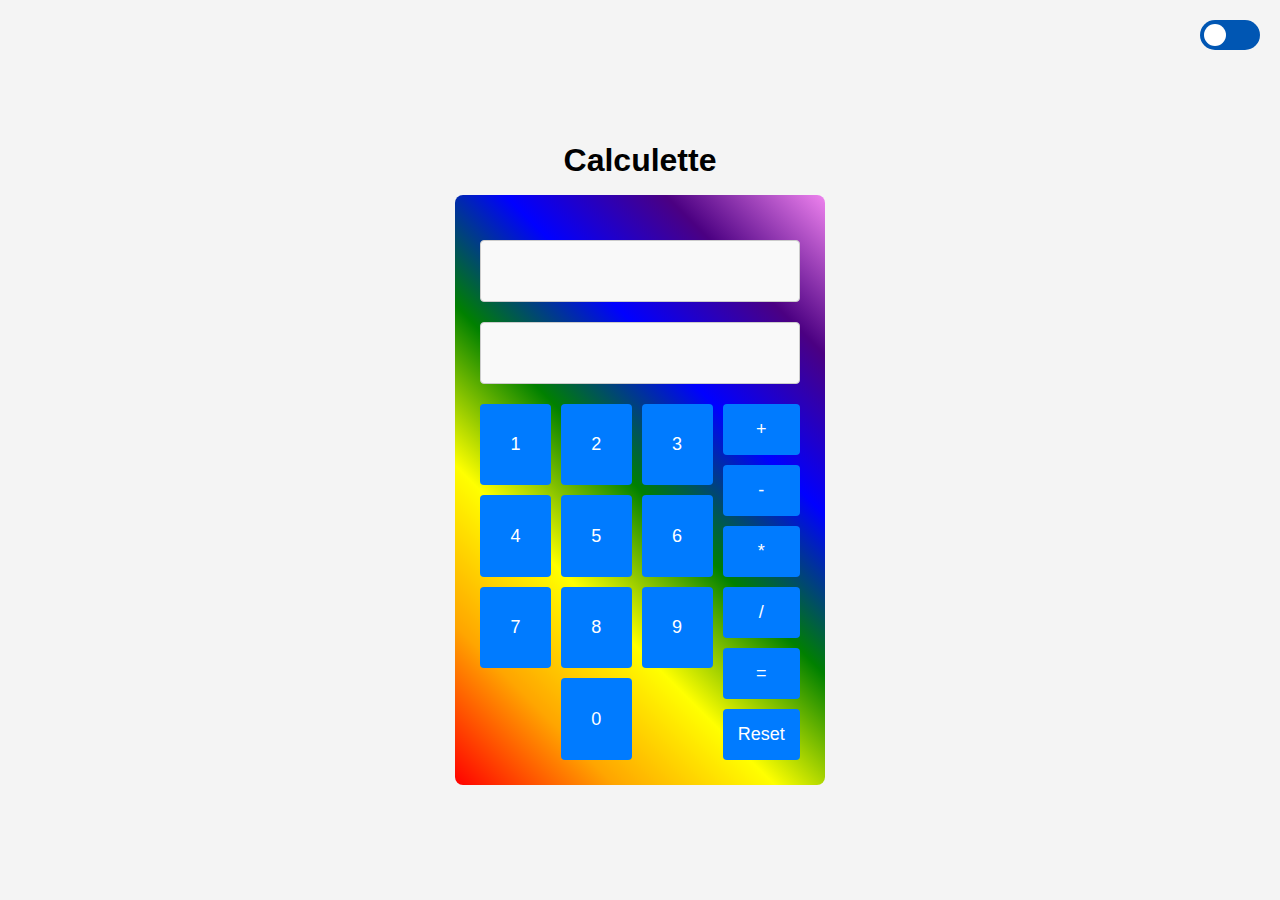
<file: index.html>
<!DOCTYPE html>
<html lang="fr">
<head>
    <meta charset="UTF-8">
    <meta name="viewport" content="width=device-width, initial-scale=1.0">
    <title>Calculette</title>
    <link rel="stylesheet" href="style.css">
    <script src="script.js"></script>
</head>
<body>
    <h1>Calculette</h1>
    <div id="theme-toggle" onclick="toggleTheme()">
        <div class="toggle-bubble"></div>
    </div>
    <form>
        <h2 id="affichage"></h2>
        <h2 id="result"></h2>
        <div id="container">
            <section id="chiffres">
                <button type="button" onclick="appendNumber(1)">1</button>
                <button type="button" onclick="appendNumber(2)">2</button>
                <button type="button" onclick="appendNumber(3)">3</button>
                <button type="button" onclick="appendNumber(4)">4</button>
                <button type="button" onclick="appendNumber(5)">5</button>
                <button type="button" onclick="appendNumber(6)">6</button>
                <button type="button" onclick="appendNumber(7)">7</button>
                <button type="button" onclick="appendNumber(8)">8</button>
                <button type="button" onclick="appendNumber(9)">9</button>
                <button type="button" onclick="appendNumber(0)" id="zero">0</button>
            </section>
            <section id="operateurs">
                <button type="button" onclick="calculate('plus')">+</button>
                <button type="button" onclick="calculate('moins')">-</button>
                <button type="button" onclick="calculate('fois')">*</button>
                <button type="button" onclick="calculate('divise')">/</button>
                <button type="button" onclick="calculate('egal')">=</button>
                <button type="button" onclick="calculate('reset')">Reset</button>
            </section>
        </div>
    </form>
</body>
</html>
</file>
<file: style.css>
body {
    font-family: Arial, sans-serif;
    background-color: #f4f4f4;
    display: flex;
    flex-direction: column;
    justify-content: center;
    align-items: center;
    height: 100vh;
    margin: 0;
    color: #000;
}

body.dark-mode {
    background-color: #333;
    color: #fff;
}

h1 {
    text-align: center;
    color: inherit;
}

form {
    padding: 20px;
    width: 320px;
    position: relative;
    z-index: 1;
    background: #fff;
    border-radius: 8px;
}

body.dark-mode form {
    background: #444;
}

form::before {
    content: '';
    position: absolute;
    top: -5px;
    left: -5px;
    right: -5px;
    bottom: -5px;
    background: linear-gradient(45deg, red, orange, yellow, green, blue, indigo, violet);
    border-radius: 8px;
    z-index: -1;
}

#container {
    display: flex;
}

#chiffres {
    display: grid;
    grid-template-columns: repeat(3, 1fr);
    gap: 10px;
    flex: 3;
}

#operateurs {
    display: grid;
    grid-template-columns: 1fr;
    gap: 10px;
    flex: 1;
    margin-left: 10px;
}

button {
    background-color: #007bff;
    color: white;
    border: none;
    padding: 15px;
    font-size: 18px;
    border-radius: 4px;
    cursor: pointer;
    transition: background-color 0.3s;
}

button:hover {
    background-color: #0056b3;
}

body.dark-mode button {
    background-color: #0056b3;
}

body.dark-mode button:hover {
    background-color: #003f7f;
}

#zero {
    grid-column: 2 / 3;
}

#affichage, #result {
    text-align: center;
    margin-top: 20px;
    font-size: 24px;
    color: inherit;
    min-height: 40px;
    border: 1px solid #ccc;
    border-radius: 4px;
    padding: 10px;
    background-color: #f9f9f9;
}

body.dark-mode #affichage, body.dark-mode #result {
    background-color: #555;
    border: 1px solid #888;
}

#theme-toggle {
    width: 60px;
    height: 30px;
    background-color: #0056b3;
    border-radius: 15px;
    position: absolute;
    top: 20px;
    right: 20px;
    cursor: pointer;
    transition: background-color 0.3s;
}

#theme-toggle .toggle-bubble {
    width: 22px;
    height: 22px;
    background-color: #fff;
    border-radius: 50%;
    position: absolute;
    top: 4px;
    left: 4px;
    transition: left 0.3s;
}

body.dark-mode #theme-toggle {
    background-color: #666;
}

body.dark-mode #theme-toggle .toggle-bubble {
    left: 34px;
}
</file>
